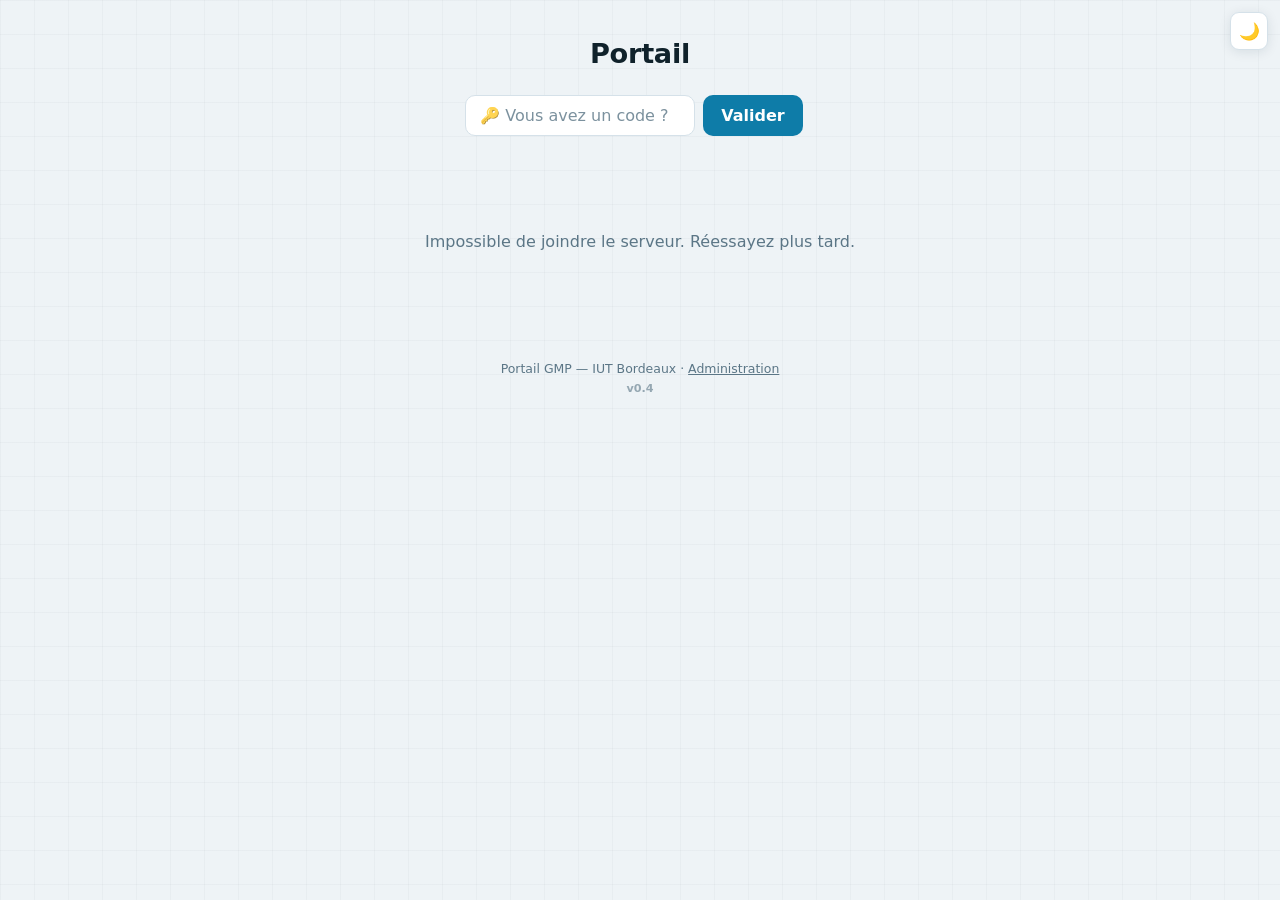
<file: index.html>
<!DOCTYPE html>
<html lang="fr">
<head>
<meta charset="UTF-8">
<meta name="viewport" content="width=device-width, initial-scale=1.0">
<script>(function(){try{var t=localStorage.getItem('theme');if(t!=='dark'&&t!=='light')t=matchMedia('(prefers-color-scheme:dark)').matches?'dark':'light';document.documentElement.setAttribute('data-theme',t);}catch(e){}})();</script>
<link rel="icon" type="image/png" href="favicon.png?v=0.4">
<link rel="apple-touch-icon" href="apple-touch-icon.png?v=0.4">
<meta name="theme-color" content="#00aeef">
<title>Portail des applications</title>
<link rel="stylesheet" href="style.css?v=0.4">
</head>
<body>
<button id="themeToggle" class="theme-toggle fixed" aria-label="Basculer le thème clair ou sombre" title="Thème clair / sombre">🌙</button>
<div class="brand">
  <img id="logo" src="petitgmp.png" alt="" hidden>
  <h1 id="title">Portail</h1><p id="subtitle" hidden></p>
</div>

<div class="codebar">
  <span class="unlocked" id="unlocked" hidden></span>
  <button class="linklike" id="forget" hidden>Oublier mes codes</button>
  <form id="codeForm" autocomplete="off">
    <input id="code" type="text" placeholder="🔑 Vous avez un code ?" aria-label="Code d'accès">
    <button class="go" type="submit">Valider</button>
  </form>
  <span class="msg" id="msg"></span>
</div>

<main class="v" id="main"><div class="empty">Chargement…</div></main>
<footer class="v">Portail GMP — IUT Bordeaux · <a href="admin.html">Administration</a><div class="site-version">v0.4</div></footer>

<script src="config.js?v=0.4"></script>
<script src="icones.js?v=0.4"></script>
<script src="portail.js?v=0.4"></script>
<script>
(function () {
  const P = window.Portail, $ = (s) => document.querySelector(s);
  const KEY = "portail_codes";
  let codes = [];
  try { codes = JSON.parse(localStorage.getItem(KEY)) || []; } catch (e) {}
  const saveCodes = () => { try { localStorage.setItem(KEY, JSON.stringify(codes)); } catch (e) {} };

  function show(data) {
    document.title = data.title || "Portail";
    P.applyLogo($("#logo"), data.logo);
    $("#title").textContent = data.title || "Portail";
    $("#subtitle").hidden = !data.subtitle; $("#subtitle").textContent = data.subtitle || "";
    const total = data.groups.reduce((n, g) => n + g.cards.length, 0);
    if (total) $("#main").innerHTML = P.groupsHTML(data.groups);
    else $("#main").innerHTML = `<div class="empty">${data.requireCode ? "🔒 Saisissez votre code pour accéder aux applications." : "Aucune application pour le moment."}</div>`;
    const n = (data.valid || []).length;
    $("#unlocked").hidden = $("#forget").hidden = !n;
    $("#unlocked").textContent = "🔓 " + n + " code" + (n > 1 ? "s" : "") + " actif" + (n > 1 ? "s" : "");
  }

  async function refresh(entered) {
    $("#msg").textContent = "";
    let data;
    try { data = await P.view(codes.concat(entered ? [entered] : [])); }
    catch (e) { $("#main").innerHTML = '<div class="empty">Impossible de joindre le serveur. Réessayez plus tard.</div>'; return; }
    codes = codes.filter((c) => data.valid.includes(P.norm(c)));
    if (entered) {
      const n = P.norm(entered);
      if (!data.valid.includes(n)) $("#msg").textContent = "Code inconnu.";
      else {
        if (!codes.map(P.norm).includes(n)) codes.push(entered.trim());
        // Redirection directe : le code n'ouvre qu'un lien et le groupe l'autorise
        const mine = data.groups.filter((g) => g.viaCode === n);
        const cards = mine.flatMap((g) => g.cards);
        if (mine.length && mine.every((g) => g.autoOpen) && cards.length === 1 && P.safeUrl(cards[0].url) !== "#") {
          saveCodes(); location.href = P.safeUrl(cards[0].url); return;
        }
      }
    }
    saveCodes(); show(data);
  }

  $("#codeForm").addEventListener("submit", (e) => {
    e.preventDefault();
    const v = $("#code").value.trim(); if (!v) return;
    $("#code").value = ""; refresh(v);
  });
  $("#forget").addEventListener("click", () => { codes = []; saveCodes(); refresh(); });
  refresh();
})();
</script>
</body>
</html>
</file>
<file: style.css>
/* Design aligné sur la page d'accueil « Atelier GMP » */
:root {
  --bg: #eef3f6; --surface: #fff; --border: #d5e1e9;
  --primary: #0e7ca8; --primary-light: #e1f1f8; --primary-dark: #08556f;
  --text: #10222b; --muted: #5b7686;
  --danger: #c2352c; --danger-light: #fbe7e5; --green: #15803d; --green-light: #e0f3ec;
  --radius: 16px; --shadow: 0 6px 26px rgba(0, 40, 60, .12);
  --grid: rgba(16, 34, 43, .028);
}
:root[data-theme="dark"] {
  --bg: #0d1a21; --surface: #16262f; --border: #294551;
  --primary: #3ba7d0; --primary-light: #12313f; --primary-dark: #8fd2ea;
  --text: #e6eef2; --muted: #93aab7;
  --danger: #e4675e; --danger-light: #3a1a18; --green: #4fb166; --green-light: #12352a;
  --shadow: 0 6px 26px rgba(0, 0, 0, .35);
  --grid: rgba(59, 167, 208, .06);
}
* { box-sizing: border-box; }
body {
  margin: 0; min-height: 100vh; color: var(--text); font-family: "Segoe UI", system-ui, sans-serif;
  background: linear-gradient(var(--grid) 1px, transparent 1px), linear-gradient(90deg, var(--grid) 1px, transparent 1px), var(--bg);
  background-size: 34px 34px, 34px 34px, auto; background-attachment: fixed;
}
button, input, select, textarea { font: inherit; color: inherit; }
button { cursor: pointer; }
[hidden] { display: none !important; }
::placeholder { color: var(--muted); opacity: .8; }

.theme-toggle { width: 38px; height: 38px; border-radius: 9px; border: 1px solid var(--border); background: var(--surface); font-size: 1.05rem; display: inline-flex; align-items: center; justify-content: center; box-shadow: 0 2px 12px rgba(0, 40, 60, .1); transition: border-color .15s; }
.theme-toggle:hover { border-color: var(--primary); }
.theme-toggle.fixed { position: fixed; top: 12px; right: 12px; z-index: 70; }

/* ---------- Page visiteurs ---------- */
.brand { display: flex; flex-direction: column; align-items: center; gap: 12px; padding: 38px 18px 26px; text-align: center; }
.brand img { max-height: 76px; width: auto; filter: drop-shadow(0 2px 6px rgba(0, 0, 0, .1)); }
.brand h1 { margin: 0; font-size: 1.7rem; font-weight: 800; letter-spacing: -.01em; }
.brand p { margin: 0; font-size: .95rem; color: var(--muted); }
.codebar { max-width: 1140px; margin: 0 auto; padding: 0 18px 8px; display: flex; flex-wrap: wrap; gap: 12px; align-items: center; justify-content: center; }
.codebar form { display: flex; gap: 8px; }
.codebar input { padding: 10px 14px; border: 1px solid var(--border); border-radius: 10px; width: 230px; background: var(--surface); }
.codebar input:focus { outline: 2px solid var(--primary); outline-offset: 1px; }
.codebar button.go { background: var(--primary); color: #fff; border: 0; border-radius: 10px; padding: 10px 18px; font-weight: 700; }
.codebar button.go:hover { background: var(--primary-dark); }
.codebar .msg { font-size: .9rem; color: var(--danger); font-weight: 600; }
.codebar .unlocked { font-size: .85rem; color: var(--green); font-weight: 700; background: var(--green-light); padding: 4px 12px; border-radius: 20px; }
.linklike { background: none; border: 0; color: var(--muted); text-decoration: underline; padding: 0; font-size: .85rem; }
main.v { max-width: 1140px; margin: 0 auto; padding: 18px 18px 30px; }
.vgroup { margin-bottom: 40px; }
.vgroup-title { display: flex; align-items: center; gap: 12px; margin: 0 0 18px; font-size: .78rem; text-transform: uppercase; letter-spacing: .1em; color: var(--muted); font-weight: 800; }
.vgroup-title::before { content: ""; width: 10px; height: 10px; border-radius: 50%; background: var(--gc); }
.vgroup-title::after { content: ""; flex: 1; height: 1px; background: var(--border); }
.grid { display: flex; flex-wrap: wrap; justify-content: center; gap: 22px; }
.card {
  flex: 1 1 280px; max-width: 360px; position: relative; overflow: hidden; display: flex; flex-direction: column; align-items: center; text-align: center; gap: 12px;
  background: var(--surface); border: 1px solid var(--border); border-radius: var(--radius); box-shadow: var(--shadow);
  padding: 30px 24px 26px; text-decoration: none; color: inherit; transition: transform .15s, box-shadow .15s, border-color .15s;
}
.card::before { content: ""; position: absolute; top: 0; left: 0; right: 0; height: 6px; background: var(--gc); }
a.card:hover { transform: translateY(-5px); box-shadow: 0 14px 40px rgba(0, 40, 60, .2); border-color: var(--gc); }
.card-img { height: 96px; display: flex; align-items: center; justify-content: center; }
.card-img img { max-height: 96px; max-width: 100%; object-fit: contain; border-radius: 12px; display: block; }
.card-initial { width: 78px; height: 78px; border-radius: 50%; display: flex; align-items: center; justify-content: center; font-size: 2.2rem; font-weight: 800; color: var(--gc); background: color-mix(in srgb, var(--gc) 14%, transparent); }
.card .badge { font-size: .72rem; font-weight: 700; letter-spacing: .08em; text-transform: uppercase; padding: 4px 12px; border-radius: 20px; color: var(--gc); background: color-mix(in srgb, var(--gc) 14%, transparent); }
.card h2 { margin: 0; font-size: 1.3rem; font-weight: 800; }
.card p { margin: 0; font-size: .88rem; color: var(--muted); line-height: 1.5; }
.card .go { margin-top: 4px; font-weight: 700; font-size: .92rem; color: var(--gc); }
.empty { text-align: center; color: var(--muted); padding: 70px 20px; }
footer.v { text-align: center; padding: 10px 20px 30px; font-size: .78rem; color: var(--muted); }
footer.v a { color: var(--muted); }

/* ---------- Administration ---------- */
body.admin { display: flex; flex-direction: column; height: 100vh; }
.bar { background: var(--surface); border-bottom: 1px solid var(--border); box-shadow: 0 2px 12px rgba(0, 40, 60, .06); display: flex; align-items: center; gap: 10px; padding: 10px 16px; flex-wrap: wrap; }
.bar img { height: 34px; width: auto; }
.bar h1 { font-size: 1.05rem; font-weight: 800; margin: 0 auto 0 4px; }
.bar .status { font-size: .85rem; color: var(--muted); }
.bar .status.dirty { color: #b45309; font-weight: 700; }
.btn { border: 1px solid var(--border); border-radius: 9px; padding: 8px 14px; font-weight: 600; background: var(--surface); color: var(--text); text-decoration: none; font-size: .88rem; transition: border-color .15s, background .15s; }
.btn:hover { border-color: var(--primary); background: var(--primary-light); }
.btn.primary { background: var(--primary); color: #fff; border-color: var(--primary); }
.btn.primary:hover { background: var(--primary-dark); }
.btn.primary:disabled { opacity: .45; cursor: default; }
.btn.danger { color: var(--danger); }
.btn.danger:hover { background: var(--danger-light); border-color: var(--danger); }
.demo-banner { background: #fff7d6; color: #7a5b00; padding: 8px 16px; font-size: .88rem; border-bottom: 1px solid #f0dc8c; }
:root[data-theme="dark"] .demo-banner { background: #3a3110; color: #f3dc8a; border-color: #5b4c14; }
.layout { flex: 1; display: flex; min-height: 0; }
aside.side { width: 280px; background: var(--surface); border-right: 1px solid var(--border); padding: 18px; overflow-y: auto; flex-shrink: 0; }
aside.side h2 { font-size: .74rem; text-transform: uppercase; letter-spacing: .08em; color: var(--muted); font-weight: 800; margin: 22px 0 8px; }
aside.side h2:first-child { margin-top: 0; }
aside.side label { display: block; font-size: .85rem; margin: 10px 0 4px; font-weight: 600; }
aside.side input[type=text], #panel input[type=text], #panel textarea, .modal .box input { width: 100%; padding: 8px 10px; border: 1px solid var(--border); border-radius: 8px; background: var(--bg); }
aside.side input:focus, #panel input:focus, #panel textarea:focus { outline: 2px solid var(--primary); outline-offset: 1px; }
aside.side .chk { display: flex; gap: 8px; align-items: flex-start; font-weight: 500; }
aside.side .help { font-size: .8rem; color: var(--muted); line-height: 1.5; margin: 8px 0 0; }
#palette .card { cursor: grab; border: 2px dashed var(--primary); background: var(--primary-light); box-shadow: none; padding: 16px; color: var(--primary-dark); font-weight: 800; --gc: var(--primary); }
#palette .card::before { display: none; }
.board { flex: 1; overflow-y: auto; padding: 20px; }
#groups { display: flex; flex-direction: column; gap: 20px; max-width: 1200px; margin: 0 auto; }
.g { background: var(--surface); border: 1px solid var(--border); border-radius: var(--radius); box-shadow: var(--shadow); padding: 14px 16px 16px; position: relative; overflow: hidden; }
.g::before { content: ""; position: absolute; top: 0; left: 0; right: 0; height: 6px; background: var(--gc); }
.g-head { display: flex; flex-wrap: wrap; gap: 8px; align-items: center; margin-top: 4px; }
.ghandle { cursor: grab; font-size: 1.3rem; color: var(--muted); padding: 0 4px; user-select: none; }
.g-name { font-weight: 800; font-size: 1.05rem; border: 1px solid transparent; border-radius: 8px; padding: 5px 8px; min-width: 150px; flex: 1; background: transparent; }
.g-name:hover, .g-name:focus { border-color: var(--border); }
.g-code { display: flex; align-items: center; gap: 4px; background: var(--bg); border: 1px solid var(--border); border-radius: 9px; padding: 2px 4px 2px 8px; }
.g-code input { border: 0; background: transparent; padding: 5px; width: 170px; }
.g-code input:focus { outline: none; }
.g-code button, .g-head > button { border: 0; background: none; font-size: 1.05rem; padding: 4px 6px; border-radius: 6px; }
.g-code button:hover, .g-head > button:hover { background: var(--primary-light); }
.g-head input[type=color] { width: 34px; height: 30px; padding: 0; border: 1px solid var(--border); border-radius: 8px; background: none; }
.g-sub { display: flex; gap: 14px; align-items: center; margin: 8px 0 12px 6px; font-size: .82rem; color: var(--muted); flex-wrap: wrap; }
.badge2, .g-sub .badge { padding: 3px 10px; border-radius: 99px; font-weight: 700; font-size: .74rem; }
.g-sub .badge.free { background: var(--green-light); color: var(--green); }
.g-sub .badge.lock { background: var(--danger-light); color: var(--danger); }
.g-cards { display: grid; grid-template-columns: repeat(auto-fill, minmax(190px, 1fr)); gap: 14px; min-height: 100px; padding: 6px; border-radius: 12px; }
.g-cards:empty { border: 2px dashed var(--border); display: flex; align-items: center; justify-content: center; }
.g-cards:empty::before { content: "Glissez un lien ici (ou une image depuis votre bureau)"; color: var(--muted); font-size: .88rem; }
.acard { flex: none; max-width: none; cursor: grab; padding: 18px 12px 14px; gap: 8px; box-shadow: 0 2px 10px rgba(0, 40, 60, .08); }
.acard .card-img { height: 64px; } .acard .card-img img { max-height: 64px; }
.acard .card-initial { width: 54px; height: 54px; font-size: 1.5rem; }
.acard h2 { font-size: 1rem; }
.acard p { font-size: .8rem; display: -webkit-box; -webkit-line-clamp: 2; -webkit-box-orient: vertical; overflow: hidden; }
.acard:hover { border-color: var(--gc); }
.acard.sel { outline: 3px solid var(--primary); }
.sortable-ghost { opacity: .35; }
.addc { margin-top: 10px; background: none; border: 1px dashed var(--border); border-radius: 9px; padding: 7px 14px; color: var(--muted); font-weight: 600; }
.addc:hover { background: var(--primary-light); border-color: var(--primary); color: var(--primary-dark); }
.newgroup { align-self: flex-start; }
.dropfile { outline: 3px dashed var(--primary); outline-offset: -3px; }
.switch { display: inline-flex; align-items: center; gap: 6px; cursor: pointer; font-size: .8rem; font-weight: 700; color: var(--muted); }
.switch input { display: none; }
.switch .slider { width: 38px; height: 22px; background: var(--border); border-radius: 99px; position: relative; transition: background .15s; }
.switch .slider::after { content: ""; position: absolute; top: 3px; left: 3px; width: 16px; height: 16px; background: #fff; border-radius: 50%; transition: left .15s; }
.switch input:checked + .slider { background: var(--green); }
.switch input:checked + .slider::after { left: 19px; }
.g.off { opacity: .55; }
.g.off::before { background: #9ca3af; }
.g.off .g-cards { filter: grayscale(1); }

/* Panneau d'édition d'un lien */
#panel { position: fixed; top: 0; right: 0; bottom: 0; width: 370px; max-width: 100%; background: var(--surface); border-left: 1px solid var(--border); box-shadow: -6px 0 24px rgba(0, 0, 0, .18); padding: 20px; overflow-y: auto; z-index: 30; transform: translateX(105%); transition: transform .2s; }
#panel.open { transform: none; }
#panel h2 { margin: 0 0 10px; font-size: 1.1rem; font-weight: 800; }
#panel label { display: block; font-size: .85rem; font-weight: 600; margin: 14px 0 4px; }
#panel textarea { min-height: 76px; resize: vertical; }
#imgDrop { border: 2px dashed var(--border); border-radius: 12px; text-align: center; padding: 10px; cursor: pointer; color: var(--muted); font-size: .85rem; }
#imgDrop:hover { border-color: var(--primary); }
#imgDrop.over { border-color: var(--primary); background: var(--primary-light); }
#imgDrop img { max-width: 100%; max-height: 110px; border-radius: 8px; margin-bottom: 6px; display: block; margin-inline: auto; }
#panel .row { display: flex; gap: 8px; margin-top: 20px; flex-wrap: wrap; }

/* Fenêtres modales */
.modal { position: fixed; inset: 0; background: rgba(8, 20, 28, .6); z-index: 50; display: flex; align-items: center; justify-content: center; padding: 16px; }
.modal .box { background: var(--surface); border: 1px solid var(--border); border-radius: var(--radius); padding: 26px; width: 100%; max-width: 380px; }
.modal .box h2 { margin: 0 0 14px; font-size: 1.15rem; font-weight: 800; }
.modal .box input { margin-bottom: 10px; }
.modal .err { color: var(--danger); font-size: .88rem; min-height: 1.2em; }
.modal.preview { align-items: flex-start; overflow-y: auto; }
.modal.preview .box { max-width: 1140px; background: var(--bg); }
.preview .lockinfo { font-size: .78rem; color: var(--danger); font-weight: 700; margin: -8px 0 14px 22px; }
@media (max-width: 800px) { aside.side { display: none; } .brand h1 { font-size: 1.4rem; } }

.site-version { font-size: .7rem; font-weight: 600; color: var(--muted); opacity: .6; }
footer.v .site-version { margin-top: 6px; }

/* Icônes de la bibliothèque */
.card-img svg.pic { width: 76px; height: 76px; color: var(--gc); }
.acard .card-img svg.pic { width: 56px; height: 56px; }
#iconSearch { margin-bottom: 8px; }
#iconGrid { display: grid; grid-template-columns: repeat(auto-fill, minmax(54px, 1fr)); gap: 6px; max-height: 210px; overflow-y: auto; padding: 4px; border: 1px solid var(--border); border-radius: 10px; background: var(--bg); }
#iconGrid button { aspect-ratio: 1; border: 1px solid transparent; border-radius: 9px; background: var(--surface); padding: 6px; display: flex; align-items: center; justify-content: center; color: var(--gc, var(--primary)); }
#iconGrid button svg { width: 100%; height: 100%; }
#iconGrid button:hover { border-color: var(--primary); background: var(--primary-light); }
#iconGrid button.on { border-color: var(--primary); box-shadow: 0 0 0 2px var(--primary); }
#iconGrid button.none { color: var(--muted); font-size: .7rem; font-weight: 700; }
#iconName { font-size: .8rem; color: var(--muted); margin-top: 6px; }
</file>
